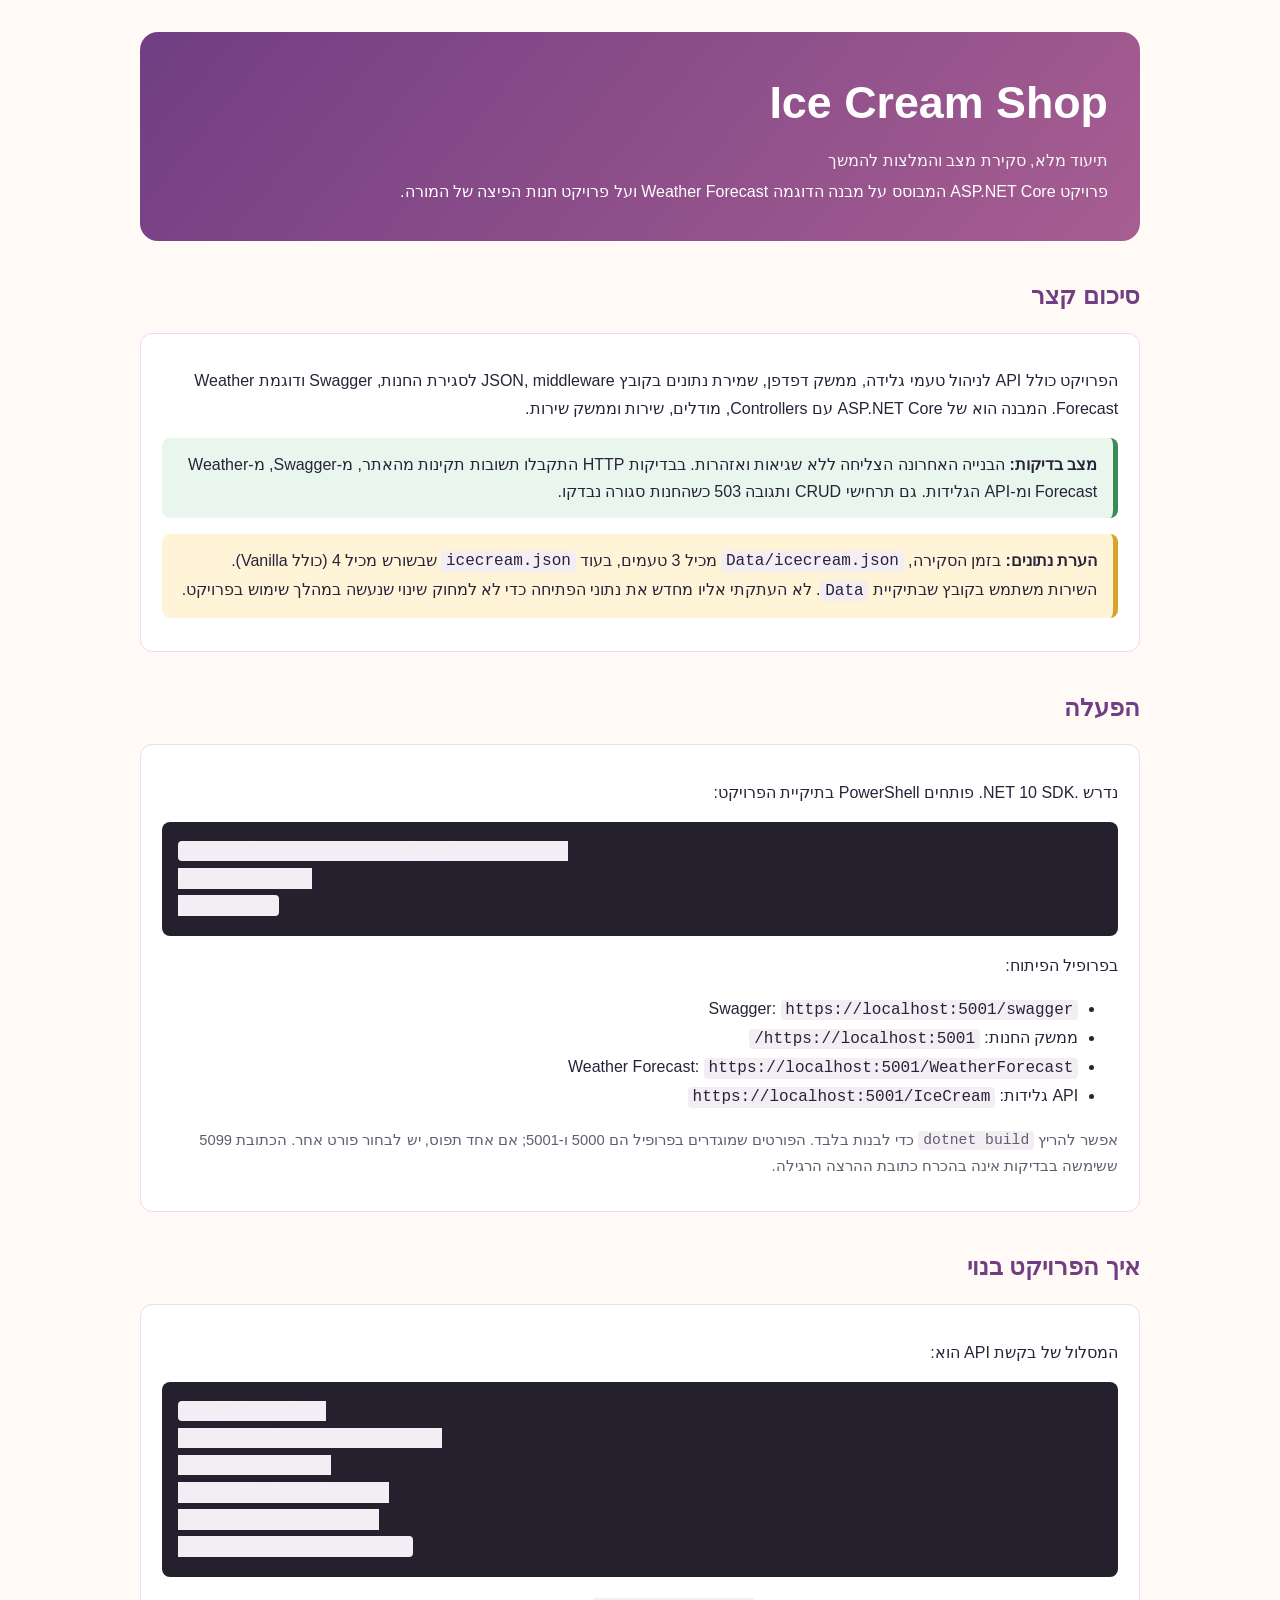
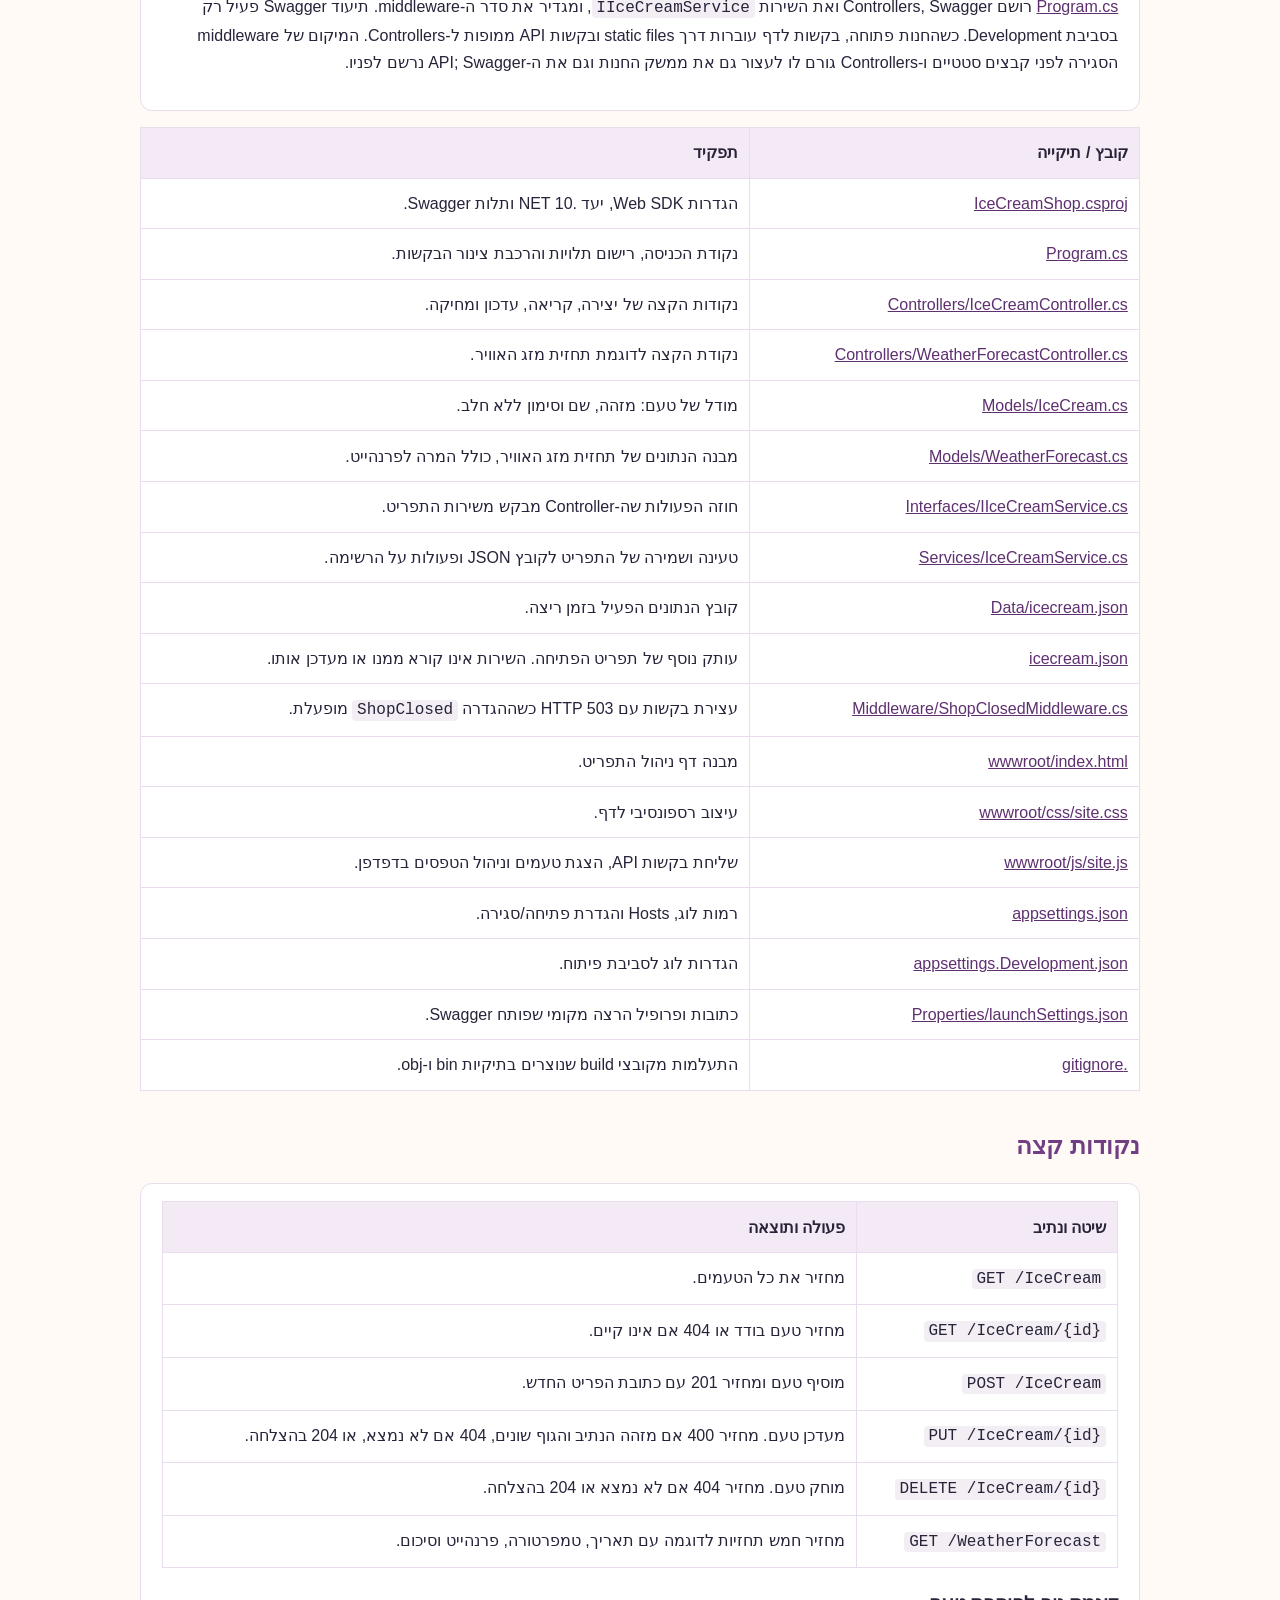
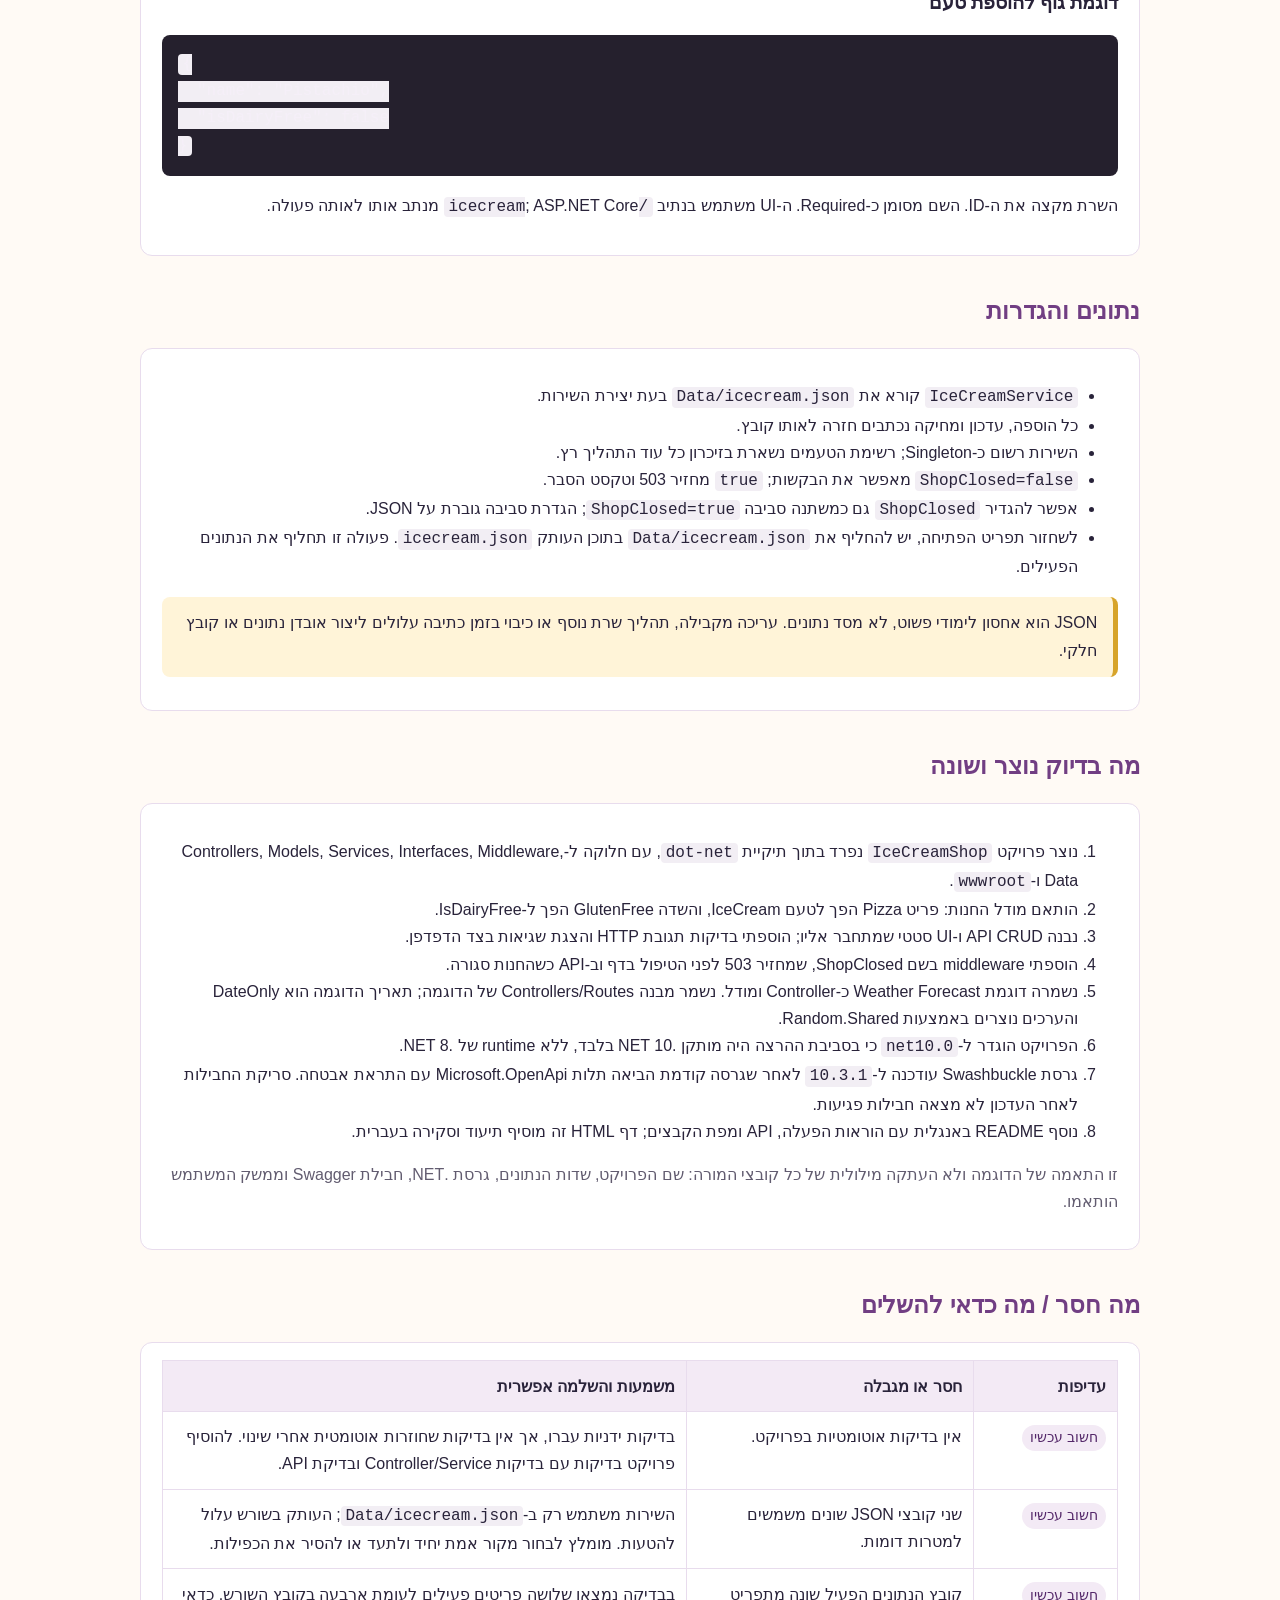
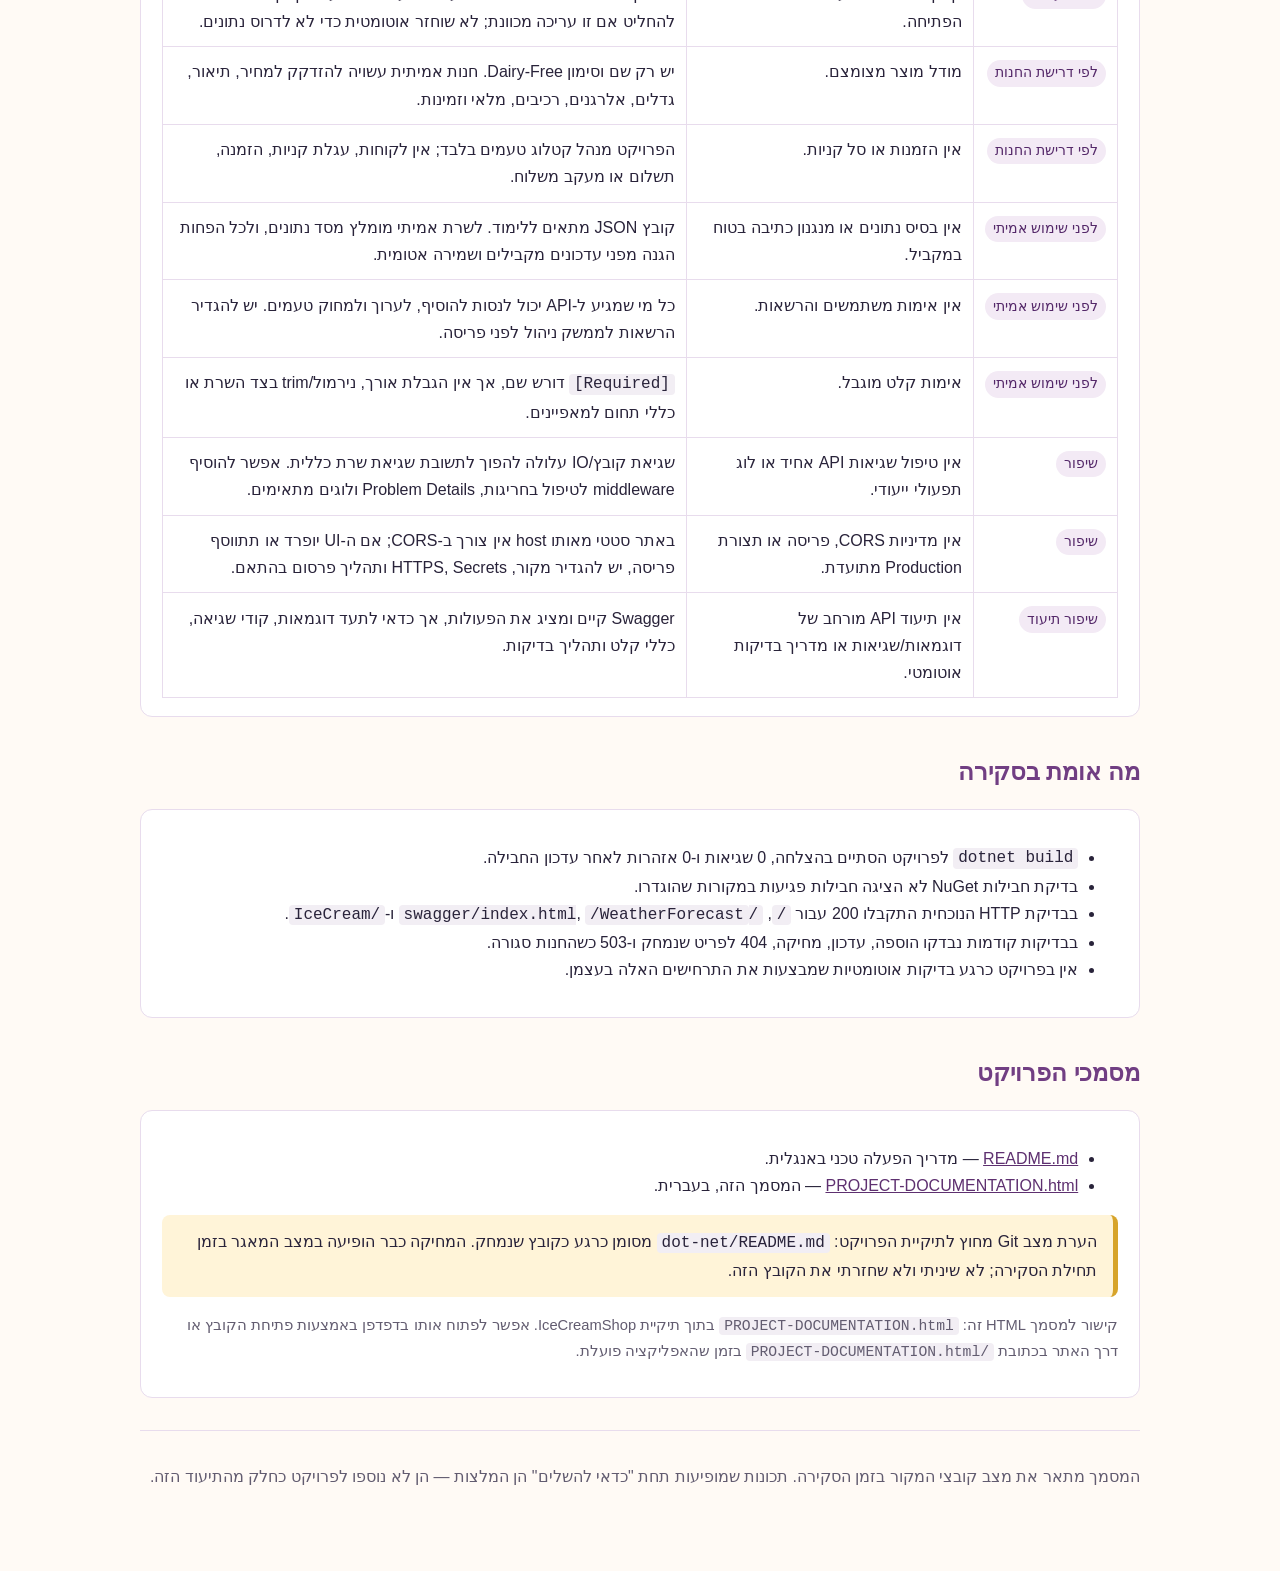
<file: IceCreamShop/wwwroot/PROJECT-DOCUMENTATION.html>
<!DOCTYPE html>
<html lang="he" dir="rtl">
<head>
    <meta charset="UTF-8">
    <meta name="viewport" content="width=device-width, initial-scale=1">
    <meta name="description" content="תיעוד, סקירת מצב והצעות להמשך לפרויקט Ice Cream Shop">
    <title>תיעוד וסקירת פרויקט — Ice Cream Shop</title>
    <style>
        :root {
            color-scheme: light;
            --ink: #29233a;
            --muted: #625c70;
            --paper: #fffaf5;
            --card: #ffffff;
            --line: #e8dced;
            --accent: #713e83;
            --accent-soft: #f3eaf5;
            --warning: #fff4d8;
            --warning-line: #d7a42a;
            --good: #e8f6ed;
            --good-line: #3a8b56;
            font-family: "Segoe UI", Arial, sans-serif;
            color: var(--ink);
            background: var(--paper);
            line-height: 1.7;
        }

        * { box-sizing: border-box; }

        body { margin: 0; padding: 2rem 1rem 4rem; }
        main { max-width: 1000px; margin: 0 auto; }
        header {
            padding: 2rem;
            border-radius: 18px;
            color: #fff;
            background: linear-gradient(130deg, #713e83, #a75e91);
        }
        header h1 { margin: 0 0 .4rem; font-size: clamp(1.8rem, 5vw, 2.8rem); }
        header p { margin: .25rem 0; }
        h2 { margin: 2.2rem 0 .7rem; color: var(--accent); }
        h3 { margin: 1.2rem 0 .4rem; }
        a { color: #5e3070; }
        .subtitle { opacity: .94; }
        .card {
            margin: 1rem 0;
            padding: 1.1rem 1.3rem;
            border: 1px solid var(--line);
            border-radius: 12px;
            background: var(--card);
        }
        .notice, .success {
            margin: 1rem 0;
            padding: .8rem 1rem;
            border-right: 5px solid var(--warning-line);
            border-radius: 8px;
            background: var(--warning);
        }
        .success {
            border-color: var(--good-line);
            background: var(--good);
        }
        .muted { color: var(--muted); }
        code, pre {
            direction: ltr;
            text-align: left;
            font-family: Consolas, "Courier New", monospace;
        }
        code {
            padding: .08rem .3rem;
            border-radius: 4px;
            background: #f2eef4;
            overflow-wrap: anywhere;
        }
        pre {
            padding: 1rem;
            overflow-x: auto;
            border-radius: 8px;
            color: #f5eff8;
            background: #25202d;
        }
        table {
            width: 100%;
            border-collapse: collapse;
            background: var(--card);
        }
        th, td {
            padding: .7rem;
            border: 1px solid var(--line);
            vertical-align: top;
            text-align: right;
        }
        th { background: var(--accent-soft); }
        .tag {
            display: inline-block;
            padding: .08rem .5rem;
            border-radius: 999px;
            color: #542869;
            background: var(--accent-soft);
            font-size: .88rem;
            white-space: nowrap;
        }
        .small { font-size: .92rem; }
        footer {
            margin-top: 2rem;
            padding-top: 1rem;
            border-top: 1px solid var(--line);
            color: var(--muted);
        }
        @media (max-width: 650px) {
            body { padding: 1rem .6rem 2rem; }
            header { padding: 1.3rem; }
            .card { padding: .9rem; }
            table { font-size: .92rem; }
            th, td { padding: .5rem; }
        }
    </style>
</head>
<body>
<main>
    <header>
        <h1>Ice Cream Shop</h1>
        <p class="subtitle">תיעוד מלא, סקירת מצב והמלצות להמשך</p>
        <p>פרויקט ASP.NET Core המבוסס על מבנה הדוגמה Weather Forecast ועל פרויקט חנות הפיצה של המורה.</p>
    </header>

    <section aria-labelledby="summary">
        <h2 id="summary">סיכום קצר</h2>
        <div class="card">
            <p>
                הפרויקט כולל API לניהול טעמי גלידה, ממשק דפדפן, שמירת נתונים בקובץ JSON,
                middleware לסגירת החנות, Swagger ודוגמת Weather Forecast.
                המבנה הוא של ASP.NET Core עם Controllers, מודלים, שירות וממשק שירות.
            </p>
            <div class="success">
                <strong>מצב בדיקות:</strong>
                הבנייה האחרונה הצליחה ללא שגיאות ואזהרות. בבדיקות HTTP התקבלו תשובות תקינות
                מהאתר, מ-Swagger, מ-Weather Forecast ומ-API הגלידות. גם תרחישי CRUD ותגובה
                503 כשהחנות סגורה נבדקו.
            </div>
            <div class="notice">
                <strong>הערת נתונים:</strong>
                בזמן הסקירה, <code>Data/icecream.json</code> מכיל 3 טעמים, בעוד
                <code>icecream.json</code> שבשורש מכיל 4 (כולל Vanilla). השירות משתמש בקובץ שבתיקיית
                <code>Data</code>. לא העתקתי אליו מחדש את נתוני הפתיחה כדי לא למחוק שינוי שנעשה במהלך
                שימוש בפרויקט.
            </div>
        </div>
    </section>

    <section aria-labelledby="run">
        <h2 id="run">הפעלה</h2>
        <div class="card">
            <p>נדרש .NET 10 SDK. פותחים PowerShell בתיקיית הפרויקט:</p>
            <pre><code>cd C:\תכנות\core\all\dot-net\IceCreamShop
dotnet restore
dotnet run</code></pre>
            <p>בפרופיל הפיתוח:</p>
            <ul>
                <li>Swagger: <code>https://localhost:5001/swagger</code></li>
                <li>ממשק החנות: <code>https://localhost:5001/</code></li>
                <li>Weather Forecast: <code>https://localhost:5001/WeatherForecast</code></li>
                <li>API גלידות: <code>https://localhost:5001/IceCream</code></li>
            </ul>
            <p class="muted small">
                אפשר להריץ <code>dotnet build</code> כדי לבנות בלבד. הפורטים שמוגדרים בפרופיל הם
                5000 ו-5001; אם אחד תפוס, יש לבחור פורט אחר. הכתובת 5099 ששימשה בבדיקות אינה
                בהכרח כתובת ההרצה הרגילה.
            </p>
        </div>
    </section>

    <section aria-labelledby="architecture">
        <h2 id="architecture">איך הפרויקט בנוי</h2>
        <div class="card">
            <p>המסלול של בקשת API הוא:</p>
            <pre><code>דפדפן / לקוח API
    → middleware לסגירת החנות
    → Controller
    → IIceCreamService
    → IceCreamService
    → Data/icecream.json</code></pre>
            <p>
                <a href="../Program.cs">Program.cs</a> רושם Controllers, Swagger ואת השירות
                <code>IIceCreamService</code>, ומגדיר את סדר ה-middleware. תיעוד Swagger פעיל
                רק בסביבת Development. כשהחנות פתוחה, בקשות לדף עוברות דרך static files ובקשות API
                ממופות ל-Controllers. המיקום של middleware הסגירה לפני קבצים סטטיים ו-Controllers
                גורם לו לעצור גם את ממשק החנות וגם את ה-API; Swagger נרשם לפניו.
            </p>
        </div>
        <table>
            <thead>
                <tr><th>קובץ / תיקייה</th><th>תפקיד</th></tr>
            </thead>
            <tbody>
                <tr><td><a href="../IceCreamShop.csproj">IceCreamShop.csproj</a></td><td>הגדרות Web SDK, יעד .NET 10 ותלות Swagger.</td></tr>
                <tr><td><a href="../Program.cs">Program.cs</a></td><td>נקודת הכניסה, רישום תלויות והרכבת צינור הבקשות.</td></tr>
                <tr><td><a href="../Controllers/IceCreamController.cs">Controllers/IceCreamController.cs</a></td><td>נקודות הקצה של יצירה, קריאה, עדכון ומחיקה.</td></tr>
                <tr><td><a href="../Controllers/WeatherForecastController.cs">Controllers/WeatherForecastController.cs</a></td><td>נקודת הקצה לדוגמת תחזית מזג האוויר.</td></tr>
                <tr><td><a href="../Models/IceCream.cs">Models/IceCream.cs</a></td><td>מודל של טעם: מזהה, שם וסימון ללא חלב.</td></tr>
                <tr><td><a href="../Models/WeatherForecast.cs">Models/WeatherForecast.cs</a></td><td>מבנה הנתונים של תחזית מזג האוויר, כולל המרה לפרנהייט.</td></tr>
                <tr><td><a href="../Interfaces/IIceCreamService.cs">Interfaces/IIceCreamService.cs</a></td><td>חוזה הפעולות שה-Controller מבקש משירות התפריט.</td></tr>
                <tr><td><a href="../Services/IceCreamService.cs">Services/IceCreamService.cs</a></td><td>טעינה ושמירה של התפריט לקובץ JSON ופעולות על הרשימה.</td></tr>
                <tr><td><a href="../Data/icecream.json">Data/icecream.json</a></td><td>קובץ הנתונים הפעיל בזמן ריצה.</td></tr>
                <tr><td><a href="../icecream.json">icecream.json</a></td><td>עותק נוסף של תפריט הפתיחה. השירות אינו קורא ממנו או מעדכן אותו.</td></tr>
                <tr><td><a href="../Middleware/ShopClosedMiddleware.cs">Middleware/ShopClosedMiddleware.cs</a></td><td>עצירת בקשות עם HTTP 503 כשההגדרה <code>ShopClosed</code> מופעלת.</td></tr>
                <tr><td><a href="./index.html">wwwroot/index.html</a></td><td>מבנה דף ניהול התפריט.</td></tr>
                <tr><td><a href="./css/site.css">wwwroot/css/site.css</a></td><td>עיצוב רספונסיבי לדף.</td></tr>
                <tr><td><a href="./js/site.js">wwwroot/js/site.js</a></td><td>שליחת בקשות API, הצגת טעמים וניהול הטפסים בדפדפן.</td></tr>
                <tr><td><a href="../appsettings.json">appsettings.json</a></td><td>רמות לוג, Hosts והגדרת פתיחה/סגירה.</td></tr>
                <tr><td><a href="../appsettings.Development.json">appsettings.Development.json</a></td><td>הגדרות לוג לסביבת פיתוח.</td></tr>
                <tr><td><a href="../Properties/launchSettings.json">Properties/launchSettings.json</a></td><td>כתובות ופרופיל הרצה מקומי שפותח Swagger.</td></tr>
                <tr><td><a href="../.gitignore">.gitignore</a></td><td>התעלמות מקובצי build שנוצרים בתיקיות bin ו-obj.</td></tr>
            </tbody>
        </table>
    </section>

    <section aria-labelledby="endpoints">
        <h2 id="endpoints">נקודות קצה</h2>
        <div class="card">
            <table>
                <thead><tr><th>שיטה ונתיב</th><th>פעולה ותוצאה</th></tr></thead>
                <tbody>
                    <tr><td><code>GET /IceCream</code></td><td>מחזיר את כל הטעמים.</td></tr>
                    <tr><td><code>GET /IceCream/{id}</code></td><td>מחזיר טעם בודד או 404 אם אינו קיים.</td></tr>
                    <tr><td><code>POST /IceCream</code></td><td>מוסיף טעם ומחזיר 201 עם כתובת הפריט החדש.</td></tr>
                    <tr><td><code>PUT /IceCream/{id}</code></td><td>מעדכן טעם. מחזיר 400 אם מזהה הנתיב והגוף שונים, 404 אם לא נמצא, או 204 בהצלחה.</td></tr>
                    <tr><td><code>DELETE /IceCream/{id}</code></td><td>מוחק טעם. מחזיר 404 אם לא נמצא או 204 בהצלחה.</td></tr>
                    <tr><td><code>GET /WeatherForecast</code></td><td>מחזיר חמש תחזיות לדוגמה עם תאריך, טמפרטורה, פרנהייט וסיכום.</td></tr>
                </tbody>
            </table>
            <h3>דוגמת גוף להוספת טעם</h3>
            <pre><code>{
  "name": "Pistachio",
  "isDairyFree": false
}</code></pre>
            <p>
                השרת מקצה את ה-ID. השם מסומן כ-Required. ה-UI משתמש בנתיב
                <code>/icecream</code>; ASP.NET Core מנתב אותו לאותה פעולה.
            </p>
        </div>
    </section>

    <section aria-labelledby="configuration">
        <h2 id="configuration">נתונים והגדרות</h2>
        <div class="card">
            <ul>
                <li><code>IceCreamService</code> קורא את <code>Data/icecream.json</code> בעת יצירת השירות.</li>
                <li>כל הוספה, עדכון ומחיקה נכתבים חזרה לאותו קובץ.</li>
                <li>השירות רשום כ-Singleton; רשימת הטעמים נשארת בזיכרון כל עוד התהליך רץ.</li>
                <li><code>ShopClosed=false</code> מאפשר את הבקשות; <code>true</code> מחזיר 503 וטקסט הסבר.</li>
                <li>אפשר להגדיר <code>ShopClosed</code> גם כמשתנה סביבה <code>ShopClosed=true</code>; הגדרת סביבה גוברת על JSON.</li>
                <li>לשחזור תפריט הפתיחה, יש להחליף את <code>Data/icecream.json</code> בתוכן העותק <code>icecream.json</code>. פעולה זו תחליף את הנתונים הפעילים.</li>
            </ul>
            <p class="notice">
                JSON הוא אחסון לימודי פשוט, לא מסד נתונים. עריכה מקבילה, תהליך שרת נוסף או כיבוי בזמן כתיבה
                עלולים ליצור אובדן נתונים או קובץ חלקי.
            </p>
        </div>
    </section>

    <section aria-labelledby="changes">
        <h2 id="changes">מה בדיוק נוצר ושונה</h2>
        <div class="card">
            <ol>
                <li>נוצר פרויקט <code>IceCreamShop</code> נפרד בתוך תיקיית <code>dot-net</code>, עם חלוקה ל-Controllers, Models, Services, Interfaces, Middleware, Data ו-<code>wwwroot</code>.</li>
                <li>הותאם מודל החנות: פריט Pizza הפך לטעם IceCream, והשדה GlutenFree הפך ל-IsDairyFree.</li>
                <li>נבנה API CRUD ו-UI סטטי שמתחבר אליו; הוספתי בדיקות תגובת HTTP והצגת שגיאות בצד הדפדפן.</li>
                <li>הוספתי middleware בשם ShopClosed, שמחזיר 503 לפני הטיפול בדף וב-API כשהחנות סגורה.</li>
                <li>נשמרה דוגמת Weather Forecast כ-Controller ומודל. נשמר מבנה Controllers/Routes של הדוגמה; תאריך הדוגמה הוא DateOnly והערכים נוצרים באמצעות Random.Shared.</li>
                <li>הפרויקט הוגדר ל-<code>net10.0</code> כי בסביבת ההרצה היה מותקן .NET 10 בלבד, ללא runtime של .NET 8.</li>
                <li>גרסת Swashbuckle עודכנה ל-<code>10.3.1</code> לאחר שגרסה קודמת הביאה תלות Microsoft.OpenApi עם התראת אבטחה. סריקת החבילות לאחר העדכון לא מצאה חבילות פגיעות.</li>
                <li>נוסף README באנגלית עם הוראות הפעלה, API ומפת הקבצים; דף HTML זה מוסיף תיעוד וסקירה בעברית.</li>
            </ol>
            <p class="muted">
                זו התאמה של הדוגמה ולא העתקה מילולית של כל קובצי המורה: שם הפרויקט, שדות הנתונים,
                גרסת .NET, חבילת Swagger וממשק המשתמש הותאמו.
            </p>
        </div>
    </section>

    <section aria-labelledby="gaps">
        <h2 id="gaps">מה חסר / מה כדאי להשלים</h2>
        <div class="card">
            <table>
                <thead><tr><th>עדיפות</th><th>חסר או מגבלה</th><th>משמעות והשלמה אפשרית</th></tr></thead>
                <tbody>
                    <tr>
                        <td><span class="tag">חשוב עכשיו</span></td>
                        <td>אין בדיקות אוטומטיות בפרויקט.</td>
                        <td>בדיקות ידניות עברו, אך אין בדיקות שחוזרות אוטומטית אחרי שינוי. להוסיף פרויקט בדיקות עם בדיקות Controller/Service ובדיקת API.</td>
                    </tr>
                    <tr>
                        <td><span class="tag">חשוב עכשיו</span></td>
                        <td>שני קובצי JSON שונים משמשים למטרות דומות.</td>
                        <td>השירות משתמש רק ב-<code>Data/icecream.json</code>; העותק בשורש עלול להטעות. מומלץ לבחור מקור אמת יחיד ולתעד או להסיר את הכפילות.</td>
                    </tr>
                    <tr>
                        <td><span class="tag">חשוב עכשיו</span></td>
                        <td>קובץ הנתונים הפעיל שונה מתפריט הפתיחה.</td>
                        <td>בבדיקה נמצאו שלושה פריטים פעילים לעומת ארבעה בקובץ השורש. כדאי להחליט אם זו עריכה מכוונת; לא שוחזר אוטומטית כדי לא לדרוס נתונים.</td>
                    </tr>
                    <tr>
                        <td><span class="tag">לפי דרישת החנות</span></td>
                        <td>מודל מוצר מצומצם.</td>
                        <td>יש רק שם וסימון Dairy-Free. חנות אמיתית עשויה להזדקק למחיר, תיאור, גדלים, אלרגנים, רכיבים, מלאי וזמינות.</td>
                    </tr>
                    <tr>
                        <td><span class="tag">לפי דרישת החנות</span></td>
                        <td>אין הזמנות או סל קניות.</td>
                        <td>הפרויקט מנהל קטלוג טעמים בלבד; אין לקוחות, עגלת קניות, הזמנה, תשלום או מעקב משלוח.</td>
                    </tr>
                    <tr>
                        <td><span class="tag">לפני שימוש אמיתי</span></td>
                        <td>אין בסיס נתונים או מנגנון כתיבה בטוח במקביל.</td>
                        <td>קובץ JSON מתאים ללימוד. לשרת אמיתי מומלץ מסד נתונים, ולכל הפחות הגנה מפני עדכונים מקבילים ושמירה אטומית.</td>
                    </tr>
                    <tr>
                        <td><span class="tag">לפני שימוש אמיתי</span></td>
                        <td>אין אימות משתמשים והרשאות.</td>
                        <td>כל מי שמגיע ל-API יכול לנסות להוסיף, לערוך ולמחוק טעמים. יש להגדיר הרשאות לממשק ניהול לפני פריסה.</td>
                    </tr>
                    <tr>
                        <td><span class="tag">לפני שימוש אמיתי</span></td>
                        <td>אימות קלט מוגבל.</td>
                        <td><code>[Required]</code> דורש שם, אך אין הגבלת אורך, נירמול/trim בצד השרת או כללי תחום למאפיינים.</td>
                    </tr>
                    <tr>
                        <td><span class="tag">שיפור</span></td>
                        <td>אין טיפול שגיאות API אחיד או לוג תפעולי ייעודי.</td>
                        <td>שגיאת קובץ/IO עלולה להפוך לתשובת שגיאת שרת כללית. אפשר להוסיף middleware לטיפול בחריגות, Problem Details ולוגים מתאימים.</td>
                    </tr>
                    <tr>
                        <td><span class="tag">שיפור</span></td>
                        <td>אין מדיניות CORS, פריסה או תצורת Production מתועדת.</td>
                        <td>באתר סטטי מאותו host אין צורך ב-CORS; אם ה-UI יופרד או תתווסף פריסה, יש להגדיר מקור, HTTPS, Secrets ותהליך פרסום בהתאם.</td>
                    </tr>
                    <tr>
                        <td><span class="tag">שיפור תיעוד</span></td>
                        <td>אין תיעוד API מורחב של דוגמאות/שגיאות או מדריך בדיקות אוטומטי.</td>
                        <td>Swagger קיים ומציג את הפעולות, אך כדאי לתעד דוגמאות, קודי שגיאה, כללי קלט ותהליך בדיקות.</td>
                    </tr>
                </tbody>
            </table>
        </div>
    </section>

    <section aria-labelledby="verification">
        <h2 id="verification">מה אומת בסקירה</h2>
        <div class="card">
            <ul>
                <li><code>dotnet build</code> לפרויקט הסתיים בהצלחה, 0 שגיאות ו-0 אזהרות לאחר עדכון החבילה.</li>
                <li>בדיקת חבילות NuGet לא הציגה חבילות פגיעות במקורות שהוגדרו.</li>
                <li>בבדיקת HTTP הנוכחית התקבלו 200 עבור <code>/</code>, <code>/swagger/index.html</code>, <code>/WeatherForecast</code> ו-<code>/IceCream</code>.</li>
                <li>בבדיקות קודמות נבדקו הוספה, עדכון, מחיקה, 404 לפריט שנמחק ו-503 כשהחנות סגורה.</li>
                <li>אין בפרויקט כרגע בדיקות אוטומטיות שמבצעות את התרחישים האלה בעצמן.</li>
            </ul>
        </div>
    </section>

    <section aria-labelledby="source-docs">
        <h2 id="source-docs">מסמכי הפרויקט</h2>
        <div class="card">
            <ul>
                <li><a href="../README.md">README.md</a> — מדריך הפעלה טכני באנגלית.</li>
                <li><a href="./PROJECT-DOCUMENTATION.html">PROJECT-DOCUMENTATION.html</a> — המסמך הזה, בעברית.</li>
            </ul>
            <p class="notice">
                הערת מצב Git מחוץ לתיקיית הפרויקט: <code>dot-net/README.md</code> מסומן כרגע כקובץ שנמחק.
                המחיקה כבר הופיעה במצב המאגר בזמן תחילת הסקירה; לא שיניתי ולא שחזרתי את הקובץ הזה.
            </p>
            <p class="muted small">
                קישור למסמך HTML זה: <code>PROJECT-DOCUMENTATION.html</code> בתוך תיקיית IceCreamShop.
                אפשר לפתוח אותו בדפדפן באמצעות פתיחת הקובץ או דרך האתר בכתובת
                <code>/PROJECT-DOCUMENTATION.html</code> בזמן שהאפליקציה פועלת.
            </p>
        </div>
    </section>

    <footer>
        <p>המסמך מתאר את מצב קובצי המקור בזמן הסקירה. תכונות שמופיעות תחת "כדאי להשלים" הן המלצות — הן לא נוספו לפרויקט כחלק מהתיעוד הזה.</p>
    </footer>
</main>
</body>
</html>
</file>
